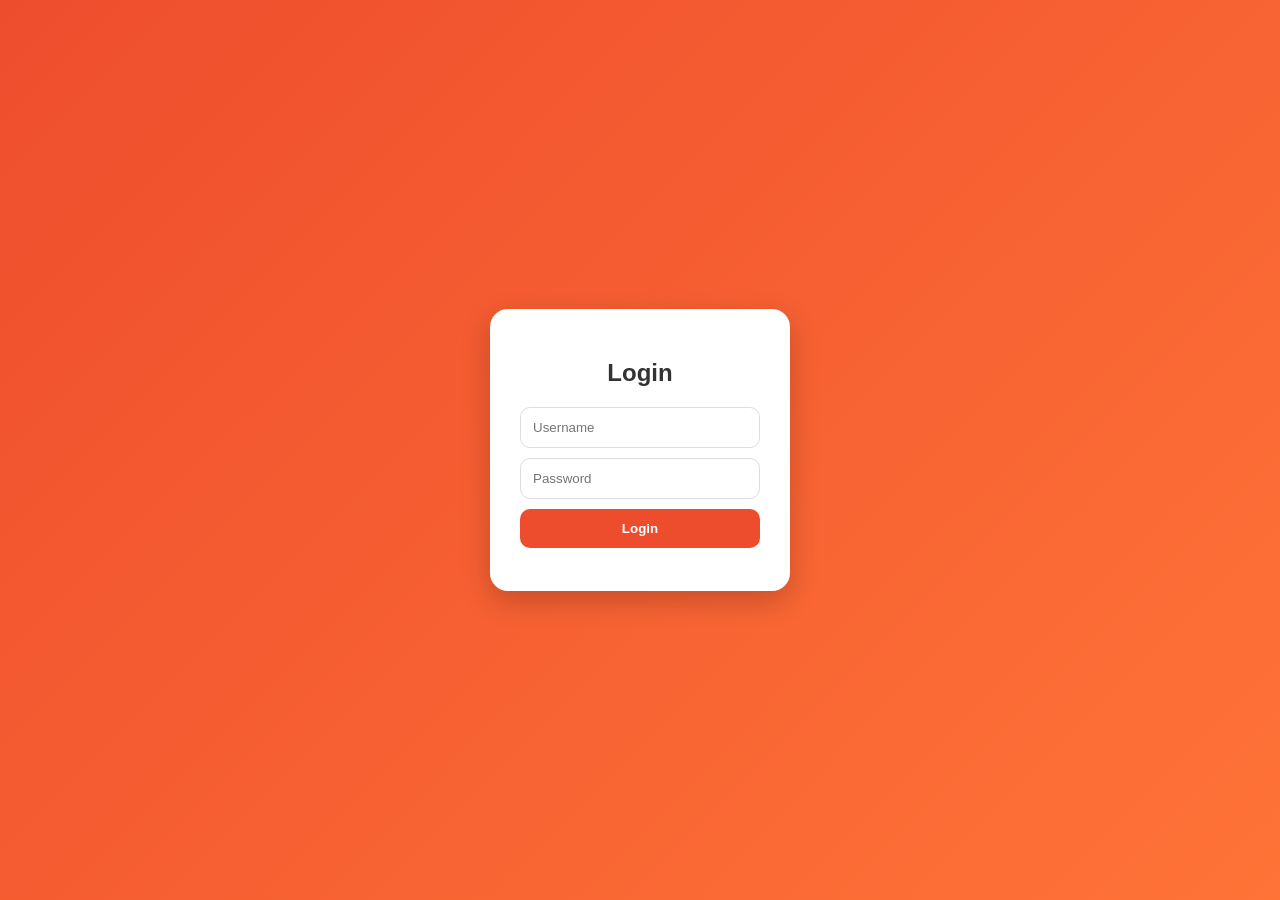
<file: index.html>
<!DOCTYPE html>
<html>
<head>
  <meta charset="UTF-8">
  <title>Login</title>
  <link rel="stylesheet" href="style.css">
</head>
<body class="login-body">

<div class="login-box">
  <h2>Login</h2>
  <input id="username" placeholder="Username">
  <input id="password" type="password" placeholder="Password">
  <button onclick="login()">Login</button>
  <p id="error"></p>
</div>

<script src="login.js"></script>
</body>
</html>
</file>
<file: style.css>
/* =====================
   ROOT
===================== */
:root {
  --primary: #ee4d2d;
  --primary-light: #ff7337;
  --bg: #f4f6f8;
}

/* =====================
   RESET
===================== */
* {
  box-sizing: border-box;
  font-family: "Segoe UI", Arial, sans-serif;
}

body {
  margin: 0;
  background: var(--bg);
  color: #333;
  transition: 0.3s ease;
}

/* =====================
   HEADER
===================== */
.header {
  display: flex;
  justify-content: space-between;
  align-items: center;
  padding: 20px 35px;
  background: var(--primary);
  color: white;
}

.logo {
  font-size: 22px;
  font-weight: bold;
}

.logo span {
  opacity: 0.8;
}

.header-actions {
  display: flex;
  flex-direction: column;
  align-items: flex-end;
  gap: 12px;
}

.dark-toggle,
.logout-btn {
  border: none;
  border-radius: 8px;
  cursor: pointer;
  padding: 7px 14px;
  font-weight: 600;
  transition: 0.2s ease;
}

.dark-toggle {
  background: white;
}

.dark-toggle:hover {
  background: #f1f1f1;
}

.logout-btn {
  background: #c62828;
  color: white;
}

.logout-btn:hover {
  background: #a31616;
}

/* =====================
   CONTAINER
===================== */
.container {
  max-width: 1100px;
  margin: 30px auto;
  padding: 0 15px;
}

/* =====================
   FORM
===================== */
.form-box {
  background: white;
  padding: 18px;
  border-radius: 16px;
  display: grid;
  grid-template-columns: 2fr 1fr 2fr auto;
  gap: 12px;
  box-shadow: 0 4px 12px rgba(0,0,0,0.05);
}

.form-box input,
.form-box select {
  padding: 12px;
  border-radius: 10px;
  border: 1px solid #ddd;
  font-size: 14px;
  transition: 0.2s;
}

.form-box input:focus,
.form-box select:focus {
  outline: none;
  border-color: var(--primary);
  box-shadow: 0 0 0 3px rgba(238,77,45,0.15);
}

.form-box button {
  background: var(--primary);
  color: white;
  border: none;
  padding: 12px;
  border-radius: 10px;
  cursor: pointer;
  font-weight: 600;
  transition: 0.2s;
}

.form-box button:hover {
  background: var(--primary-light);
}

/* =====================
   SUMMARY
===================== */
.summary {
  margin: 20px 5px;
  font-size: 18px;
  font-weight: 600;
}

.summary strong {
  color: var(--primary);
}

/* =====================
   DASHBOARD
===================== */
.dashboard {
  display: grid;
  grid-template-columns: repeat(auto-fit, minmax(180px, 1fr));
  gap: 15px;
  margin-bottom: 25px;
}

.dash-card {
  background: white;
  border-radius: 18px;
  padding: 18px;
  box-shadow: 0 4px 15px rgba(0,0,0,0.05);
  transition: 0.25s;
}

.dash-card:hover {
  transform: translateY(-6px);
}

.dash-card span {
  font-size: 13px;
  color: #777;
}

.dash-card h2 {
  margin: 8px 0 0;
  font-size: 26px;
}

.dash-card.highlight {
  background: linear-gradient(135deg, var(--primary), var(--primary-light));
  color: white;
}

/* =====================
   GRID & CARD
===================== */
.grid {
  display: grid;
  grid-template-columns: repeat(auto-fill, minmax(240px, 1fr));
  gap: 18px;
}

.card {
  background: white;
  border-radius: 18px;
  padding: 16px;
  box-shadow: 0 3px 10px rgba(0,0,0,0.06);
  transition: all 0.25s ease;
  animation: fadeUp 0.4s ease;
}

.card:hover {
  transform: translateY(-6px);
  box-shadow: 0 12px 25px rgba(0,0,0,0.12);
}

.card h3 {
  margin: 0;
  font-size: 16px;
}

.card small {
  color: #777;
}

.price {
  font-size: 22px;
  font-weight: 700;
  margin: 12px 0;
  color: var(--primary);
}

/* =====================
   BADGE
===================== */
.badge {
  padding: 5px 12px;
  border-radius: 30px;
  font-size: 12px;
  font-weight: 600;
  display: inline-block;
}

.badge.proses {
  background: rgba(255,165,0,0.15);
  color: #f39c12;
}

.badge.selesai {
  background: rgba(46,204,113,0.15);
  color: #2ecc71;
}

/* =====================
   ACTION BUTTONS
===================== */
.actions {
  display: flex;
  gap: 8px;
  margin-top: 12px;
}

.actions button {
  flex: 1;
  padding: 8px;
  font-size: 12px;
  border: none;
  border-radius: 8px;
  cursor: pointer;
  font-weight: 600;
  color: white;
  transition: 0.2s;
}

.actions button:nth-child(1) { background: #3498db; }
.actions button:nth-child(2) { background: #2ecc71; }
.actions button:nth-child(3) { background: #e74c3c; }

.actions button:hover {
  transform: scale(1.05);
}

/* =====================
   DARK MODE
===================== */
body.dark {
  background: #121212;
  color: #eaeaea;
}

body.dark .form-box,
body.dark .card,
body.dark .dash-card {
  background: #1e1e1e;
  box-shadow: none;
}

body.dark input,
body.dark select {
  background: #2a2a2a;
  border: 1px solid #444;
  color: white;
}

body.dark .summary strong,
body.dark .price {
  color: #f39c12;
}

body.dark .dash-card.highlight {
  background: linear-gradient(135deg, #f39c12, #d35400);
}

/* =====================
   LOGIN PAGE
===================== */
.login-body {
  height: 100vh;
  display: flex;
  justify-content: center;
  align-items: center;
  background: linear-gradient(135deg, var(--primary), var(--primary-light));
}

.login-box {
  background: white;
  padding: 30px;
  border-radius: 18px;
  width: 300px;
  text-align: center;
  box-shadow: 0 10px 30px rgba(0,0,0,0.2);
  animation: fadeUp 0.4s ease;
}

.login-box input {
  width: 100%;
  padding: 12px;
  margin-bottom: 10px;
  border-radius: 10px;
  border: 1px solid #ddd;
}

.login-box button {
  width: 100%;
  padding: 12px;
  background: var(--primary);
  color: white;
  border: none;
  border-radius: 10px;
  font-weight: 600;
  cursor: pointer;
}

.login-box p {
  color: red;
  font-size: 13px;
}

/* =====================
   ANIMATION
===================== */
@keyframes fadeUp {
  from {
    opacity: 0;
    transform: translateY(15px);
  }
  to {
    opacity: 1;
    transform: translateY(0);
  }
}

/* =====================
   RESPONSIVE
===================== */
@media (max-width: 768px) {
  .form-box {
    grid-template-columns: 1fr;
  }
}
/* =====================
   DASHBOARD LAYOUT PRO
===================== */
.layout {
  display: flex;
  min-height: 100vh;
}

/* SIDEBAR */
.sidebar {
  width: 230px;
  background: #1f1f1f;
  color: white;
  padding: 25px 20px;
  display: flex;
  flex-direction: column;
  justify-content: space-between;
}

.sidebar h2 {
  margin: 0 0 30px;
}

.sidebar span {
  color: #ee4d2d;
}

.sidebar nav {
  display: flex;
  flex-direction: column;
  gap: 15px;
}

.sidebar nav a {
  text-decoration: none;
  color: #bbb;
  font-size: 14px;
  transition: 0.2s;
}

.sidebar nav a:hover,
.sidebar nav a.active {
  color: white;
}

.sidebar .logout-btn {
  background: #c62828;
  padding: 10px;
  border-radius: 8px;
  border: none;
  color: white;
  cursor: pointer;
}

/* MAIN */
.main {
  flex: 1;
  background: #f4f6f8;
  display: flex;
  flex-direction: column;
}

.topbar {
  height: 70px;
  background: white;
  display: flex;
  justify-content: space-between;
  align-items: center;
  padding: 0 30px;
  box-shadow: 0 2px 6px rgba(0,0,0,0.05);
}

.content {
  padding: 30px;
}

/* RESPONSIVE */
@media (max-width: 768px) {
  .layout {
    flex-direction: column;
  }

  .sidebar {
    width: 100%;
    flex-direction: row;
    align-items: center;
    justify-content: space-between;
  }

  .sidebar nav {
    flex-direction: row;
  }
}

/* Responsive mobile sidebar & grid */
@media (max-width: 768px) {
  .layout { flex-direction: column; }
  .sidebar {
    width: 100%;
    flex-direction: row;
    align-items: center;
    justify-content: space-between;
    padding: 10px;
  }
  .sidebar nav { flex-direction: row; gap: 10px; }
  .form-box { grid-template-columns: 1fr; gap: 10px; }
  .form-box button { width: 100%; }
  .grid { grid-template-columns: 1fr; }
  .topbar { padding: 0 15px; }
}

/* =====================
   MOBILE NAVBAR FINAL
===================== */

.sidebar-top {
  display: flex;
  justify-content: space-between;
  align-items: center;
}

.menu-toggle {
  display: none;
  background: none;
  border: none;
  font-size: 22px;
  color: white;
  cursor: pointer;
}

/* Default */
.logout-mobile {
  display: none;
  color: #ff4d4d;
  font-weight: 600;
}

/* MOBILE */
@media (max-width: 768px) {

  .layout {
    flex-direction: column;
  }

  .sidebar {
    width: 100%;
    padding: 15px 20px;
  }

  .menu-toggle {
    display: block;
  }

  .sidebar nav {
    display: none;
    flex-direction: column;
    gap: 15px;
    margin-top: 15px;
  }

  .sidebar nav.show {
    display: flex;
  }

  .logout-btn {
    display: none; /* sembunyikan logout desktop */
  }

  .logout-mobile {
    display: block; /* tampilkan logout dalam dropdown */
  }
}
</file>
